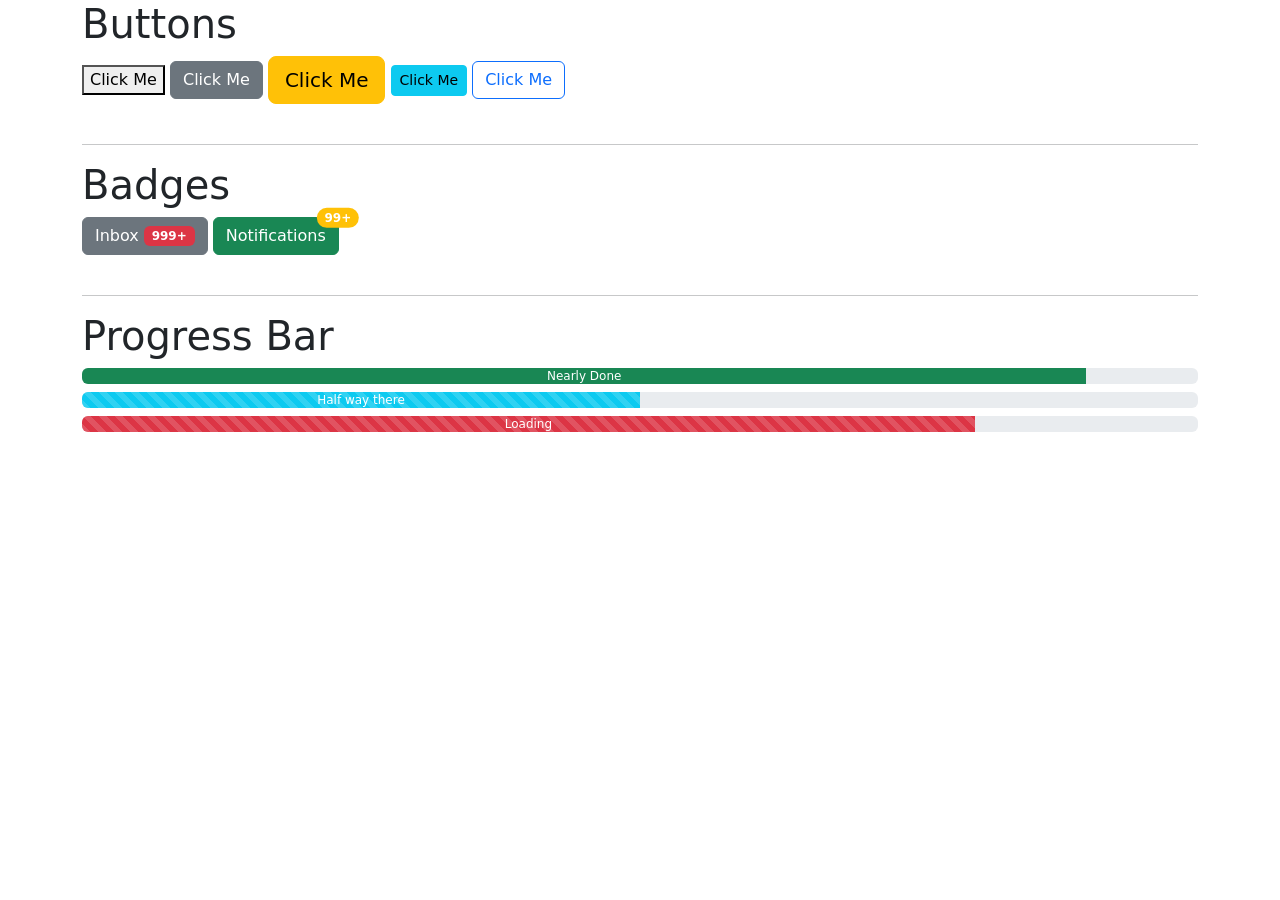
<file: Lesson 3/index.html>
<!DOCTYPE html>
<html lang="en">
<head>
    <meta charset="UTF-8">
    <meta name="viewport" content="width=device-width, initial-scale=1.0">
    <title>Document</title>
    <link href="https://cdn.jsdelivr.net/npm/bootstrap@5.3.8/dist/css/bootstrap.min.css" rel="stylesheet" integrity="sha384-sRIl4kxILFvY47J16cr9ZwB07vP4J8+LH7qKQnuqkuIAvNWLzeN8tE5YBujZqJLB" crossorigin="anonymous">
</head>
<body>
    <div class="container">    
        <h1>Buttons</h1>
    <button> Click Me</button>
    <button class="btn btn-secondary"> Click Me</button>
    <button class="btn btn-warning btn-lg"> Click Me</button>
    <button class="btn btn-info btn-sm"> Click Me</button>
    <button class="btn btn-outline-primary"> Click Me</button>
    <br><br><hr>
    <h1>Badges</h1>
    <button class="btn btn-secondary">
        Inbox <span class="badge text-bg-danger">999+</span>
    </button>
    <button class="btn btn-success position-relative">Notifications
        <span class="position-absolute top-0 start-100 translate-middle badge bg-warning rounded-pill">99+</span>
    </button>
    <br><br><hr>
    <h1>Progress Bar</h1>
    <div class="progress mt-2">
        <div class="progress-bar bg-success" style="width:90%">Nearly Done</div>
    </div>
        <div class="progress mt-2">
        <div class="progress-bar progress-bar-striped bg-info" style="width:50%">Half way there</div>
    </div>
        <div class="progress mt-2">

<div class="progress-bar bg-danger progress-bar-striped progress-bar-animated" style="width:80%">Loading</div>

</div>
</div>

</body>
</html>
</file>
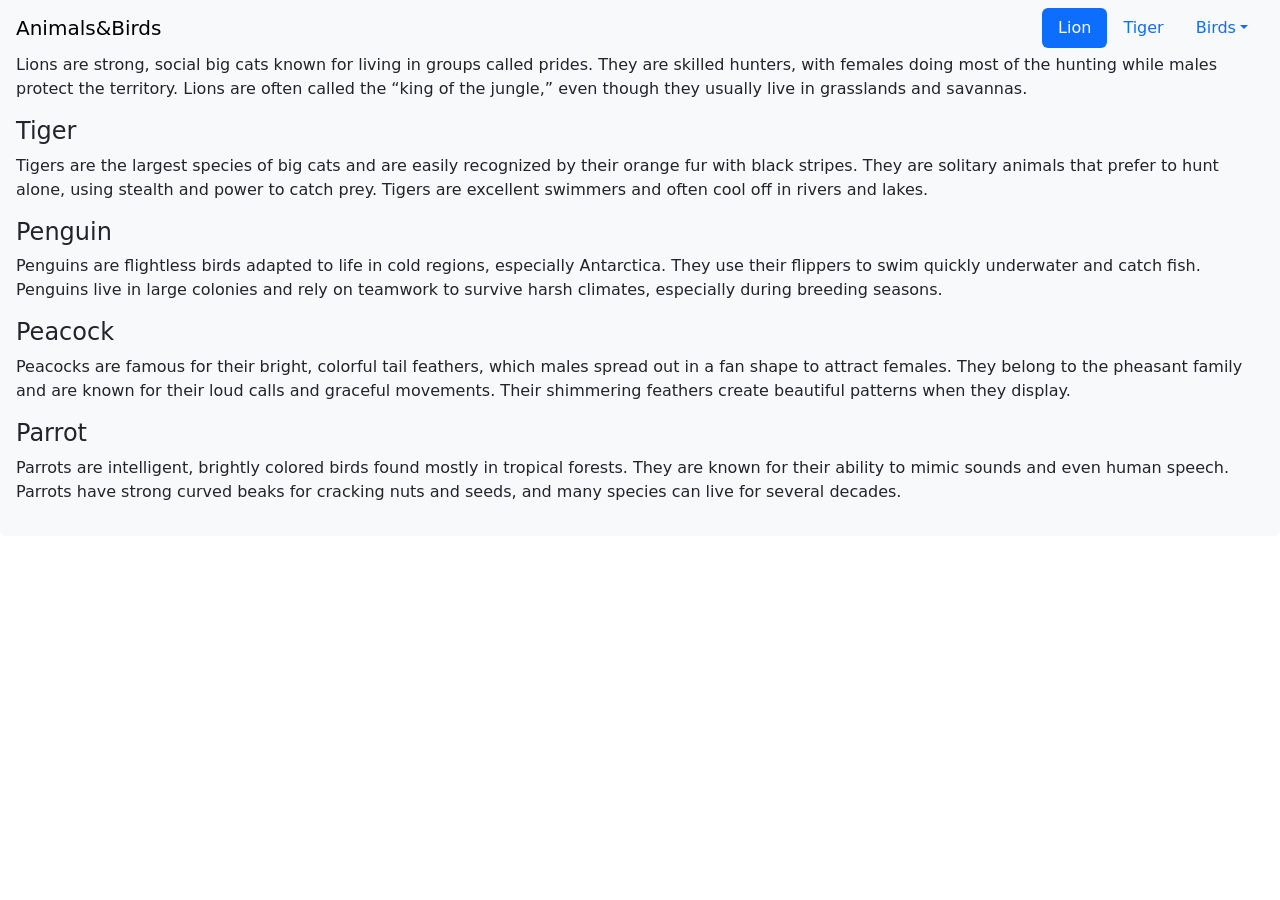
<file: animals.html>
<!DOCTYPE html>
<html lang="en">
<head>
    <meta charset="UTF-8">
    <meta name="viewport" content="width=device-width, initial-scale=1.0">
    <title>Document</title>
    <link href="https://cdn.jsdelivr.net/npm/bootstrap@5.3.8/dist/css/bootstrap.min.css" rel="stylesheet" integrity="sha384-sRIl4kxILFvY47J16cr9ZwB07vP4J8+LH7qKQnuqkuIAvNWLzeN8tE5YBujZqJLB" crossorigin="anonymous">
    <script src="https://cdn.jsdelivr.net/npm/bootstrap@5.3.8/dist/js/bootstrap.bundle.min.js" integrity="sha384-FKyoEForCGlyvwx9Hj09JcYn3nv7wiPVlz7YYwJrWVcXK/BmnVDxM+D2scQbITxI" crossorigin="anonymous"></script>
    <link rel="stylesheet" href="style.css">
</head>
<body>
    <nav id="navbar-example2" class="navbar bg-body-tertiary px-3 mb-3 fixed-top">
  <a class="navbar-brand" href="#">Animals&Birds</a>
  <ul class="nav nav-pills">
    <li class="nav-item">
      <a class="nav-link" href="#scrollspyHeading1">Lion</a>
    </li>
    <li class="nav-item">
      <a class="nav-link" href="#scrollspyHeading2">Tiger</a>
    </li>
    <li class="nav-item dropdown">
      <a class="nav-link dropdown-toggle" data-bs-toggle="dropdown" href="#" role="button" aria-expanded="false">Birds</a>
      <ul class="dropdown-menu">
        <li><a class="dropdown-item" href="#scrollspyHeading3">Penguin</a></li>
        <li><a class="dropdown-item" href="#scrollspyHeading4">Peacock</a></li>
        <li><hr class="dropdown-divider"></li>
        <li><a class="dropdown-item" href="#scrollspyHeading5">Parrot</a></li>
      </ul>
    </li>
  </ul>
</nav>
<div data-bs-spy="scroll" data-bs-target="#navbar-example2" data-bs-root-margin="0px 0px -40%" data-bs-smooth-scroll="true" class="scrollspy-example bg-body-tertiary p-3 rounded-2" tabindex="0">
  <h4 id="scrollspyHeading1">Lion</h4>
  <p>Lions are strong, social big cats known for living in groups called prides. They are skilled hunters, with females doing most of the hunting while males protect the territory. Lions are often called the “king of the jungle,” even though they usually live in grasslands and savannas.</p>
  <h4 id="scrollspyHeading2">Tiger</h4>
  <p>Tigers are the largest species of big cats and are easily recognized by their orange fur with black stripes. They are solitary animals that prefer to hunt alone, using stealth and power to catch prey. Tigers are excellent swimmers and often cool off in rivers and lakes.</p>
  <h4 id="scrollspyHeading3">Penguin</h4>
  <p>Penguins are flightless birds adapted to life in cold regions, especially Antarctica. They use their flippers to swim quickly underwater and catch fish. Penguins live in large colonies and rely on teamwork to survive harsh climates, especially during breeding seasons.</p>
  <h4 id="scrollspyHeading4">Peacock</h4>
  <p>Peacocks are famous for their bright, colorful tail feathers, which males spread out in a fan shape to attract females. They belong to the pheasant family and are known for their loud calls and graceful movements. Their shimmering feathers create beautiful patterns when they display.</p>
  <h4 id="scrollspyHeading5">Parrot</h4>
  <p>Parrots are intelligent, brightly colored birds found mostly in tropical forests. They are known for their ability to mimic sounds and even human speech. Parrots have strong curved beaks for cracking nuts and seeds, and many species can live for several decades.</p>
</div>
</body>
</html>
</file>
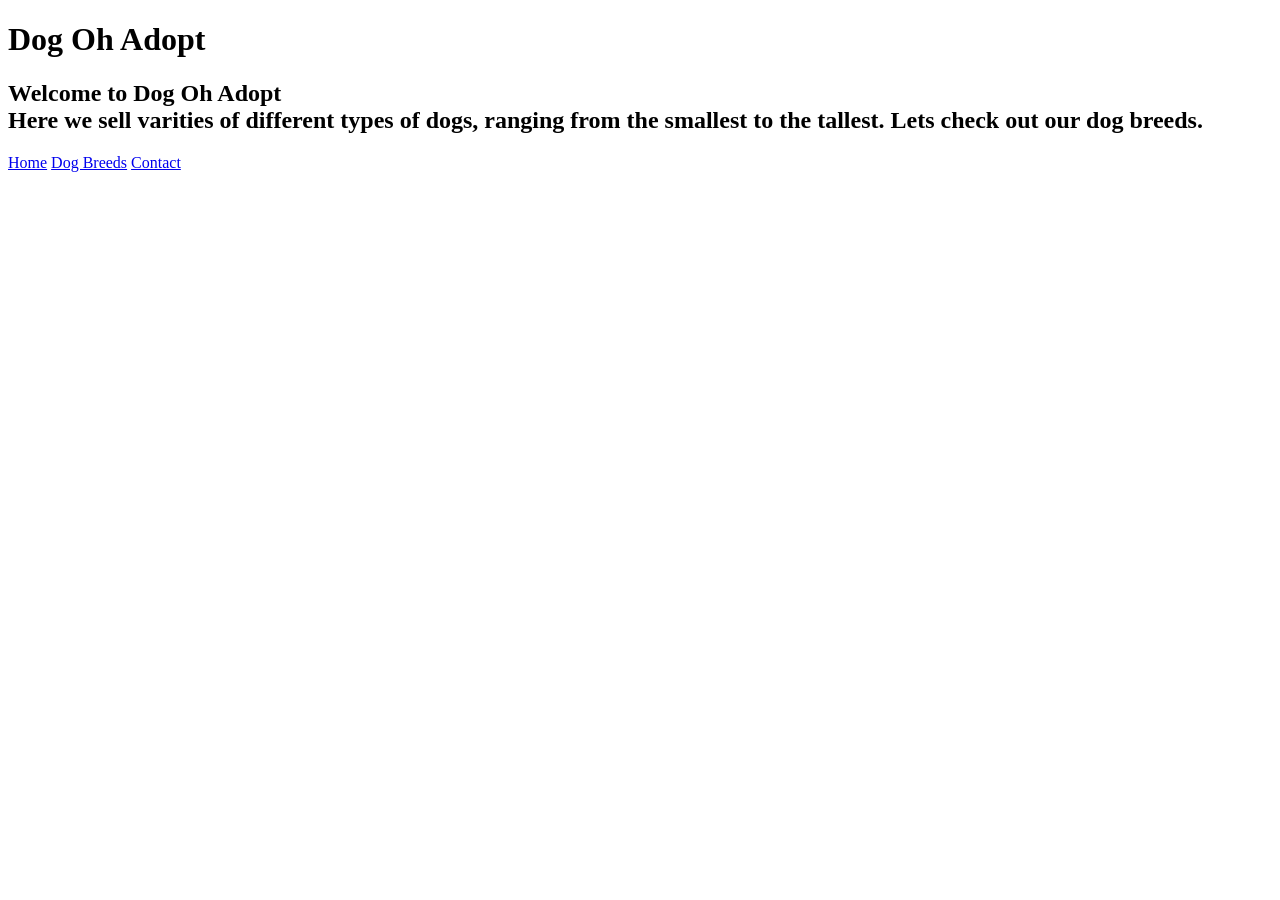
<file: HomeworkPendng.Html>
<!DOCTYPE html>
<html lang="en">
<head>
    <meta charset="UTF-8">
    <meta name="viewport" content="width=device-width, initial-scale=1.0">
    <title>Dog Oh Adopt</title>
</head>
<body>
    <h1>Dog Oh Adopt</h1>
    <h2>Welcome to Dog Oh Adopt <br> Here we sell varities of different types of dogs, ranging from the smallest to the tallest. Lets check out our dog breeds.
        
    </h2>
<nav>
            <a href="index.html" target="_blank">Home</a>
            <a href="DogBreeds.html" target="_blank">Dog Breeds</a>
            <a href="Contactus.html" target="_blank">Contact</a>
        </nav>
</body>
</html>
</file>
<file: style.css>
.carousel img
{
    height: 500px;
    object-fit: cover;
}
</file>
